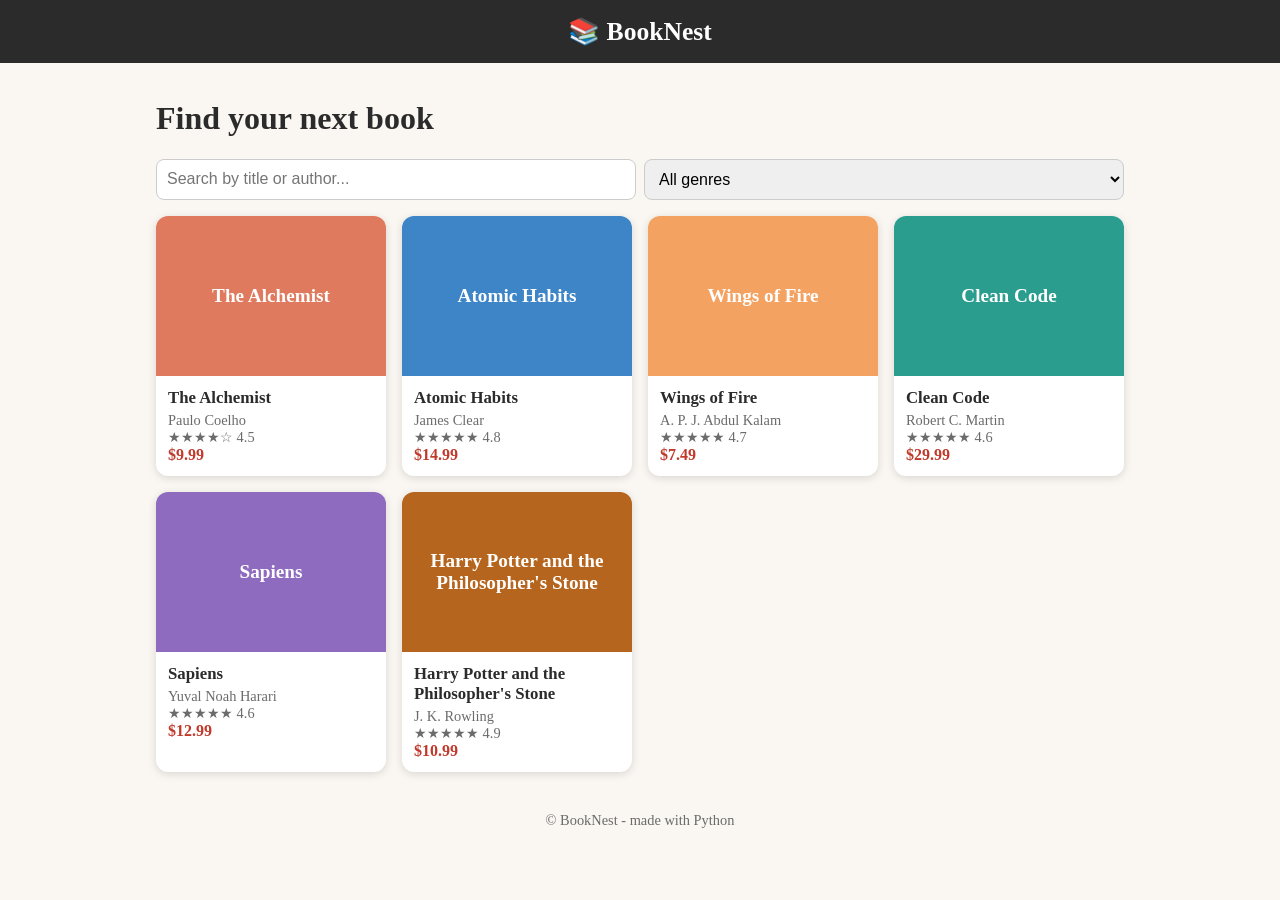
<file: book_website/site/index.html>
<!DOCTYPE html>
<html lang="en"><head>
<meta charset="utf-8">
<meta name="viewport" content="width=device-width, initial-scale=1">
<title>BookNest</title>
<link rel="stylesheet" href="style.css">
</head><body>
<header><a href="index.html">📚 BookNest</a></header>
<main><h1>Find your next book</h1>
<div class="controls">
<input id="q" placeholder="Search by title or author...">
<select id="g"><option value="">All genres</option><option value="Biography">Biography</option><option value="Fantasy">Fantasy</option><option value="Fiction">Fiction</option><option value="History">History</option><option value="Self-Help">Self-Help</option><option value="Technology">Technology</option></select></div>
<div class="grid"><a class="card" href="book-1.html" data-title="the alchemist" data-author="paulo coelho" data-genre="Fiction">
<div class="cover" style="background:#e07a5f">The Alchemist</div>
<div class="info"><h3>The Alchemist</h3>
<div class="muted">Paulo Coelho</div>
<div class="muted">★★★★☆ 4.5</div>
<div class="price">$9.99</div></div></a><a class="card" href="book-2.html" data-title="atomic habits" data-author="james clear" data-genre="Self-Help">
<div class="cover" style="background:#3d85c6">Atomic Habits</div>
<div class="info"><h3>Atomic Habits</h3>
<div class="muted">James Clear</div>
<div class="muted">★★★★★ 4.8</div>
<div class="price">$14.99</div></div></a><a class="card" href="book-3.html" data-title="wings of fire" data-author="a. p. j. abdul kalam" data-genre="Biography">
<div class="cover" style="background:#f4a261">Wings of Fire</div>
<div class="info"><h3>Wings of Fire</h3>
<div class="muted">A. P. J. Abdul Kalam</div>
<div class="muted">★★★★★ 4.7</div>
<div class="price">$7.49</div></div></a><a class="card" href="book-4.html" data-title="clean code" data-author="robert c. martin" data-genre="Technology">
<div class="cover" style="background:#2a9d8f">Clean Code</div>
<div class="info"><h3>Clean Code</h3>
<div class="muted">Robert C. Martin</div>
<div class="muted">★★★★★ 4.6</div>
<div class="price">$29.99</div></div></a><a class="card" href="book-5.html" data-title="sapiens" data-author="yuval noah harari" data-genre="History">
<div class="cover" style="background:#8e6bbf">Sapiens</div>
<div class="info"><h3>Sapiens</h3>
<div class="muted">Yuval Noah Harari</div>
<div class="muted">★★★★★ 4.6</div>
<div class="price">$12.99</div></div></a><a class="card" href="book-6.html" data-title="harry potter and the philosopher&#x27;s stone" data-author="j. k. rowling" data-genre="Fantasy">
<div class="cover" style="background:#b5651d">Harry Potter and the Philosopher&#x27;s Stone</div>
<div class="info"><h3>Harry Potter and the Philosopher&#x27;s Stone</h3>
<div class="muted">J. K. Rowling</div>
<div class="muted">★★★★★ 4.9</div>
<div class="price">$10.99</div></div></a></div></main>
<footer>© BookNest - made with Python</footer>
<script>
const q=document.getElementById('q'),g=document.getElementById('g');
function filter(){
  const t=q.value.toLowerCase(), genre=g.value;
  document.querySelectorAll('.card').forEach(c=>{
    const ok=(c.dataset.title.includes(t)||c.dataset.author.includes(t))&&(!genre||c.dataset.genre===genre);
    c.classList.toggle('hidden',!ok);
  });
}
q.addEventListener('input',filter); g.addEventListener('change',filter);
</script>
</body></html>
</file>
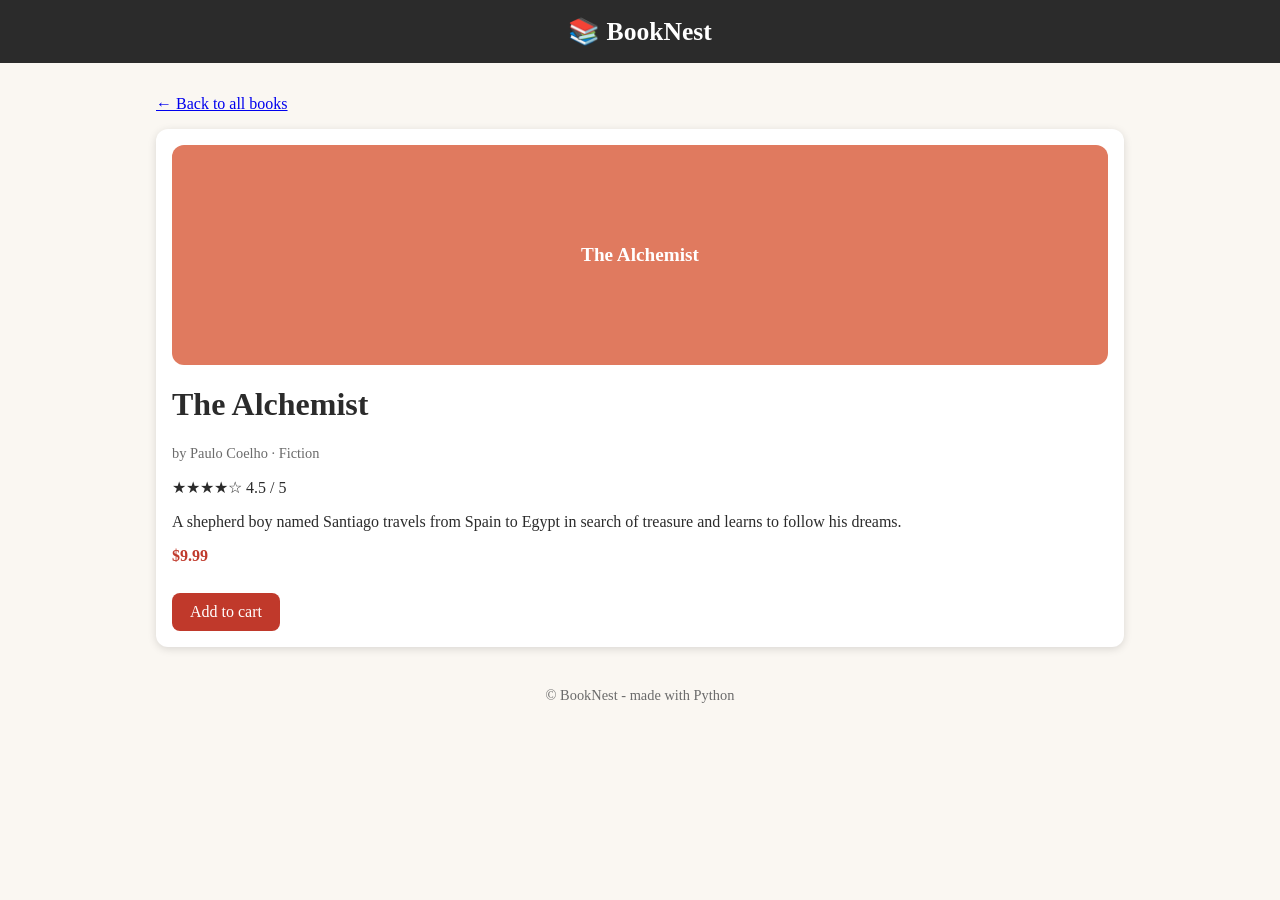
<file: book_website/site/book-1.html>
<!DOCTYPE html>
<html lang="en"><head>
<meta charset="utf-8">
<meta name="viewport" content="width=device-width, initial-scale=1">
<title>The Alchemist</title>
<link rel="stylesheet" href="style.css">
</head><body>
<header><a href="index.html">📚 BookNest</a></header>
<main><p><a href="index.html">← Back to all books</a></p>
<div class="detail">
<div class="cover" style="background:#e07a5f">The Alchemist</div>
<h1>The Alchemist</h1>
<p class="muted">by Paulo Coelho · Fiction</p>
<p>★★★★☆ 4.5 / 5</p>
<p>A shepherd boy named Santiago travels from Spain to Egypt in search of treasure and learns to follow his dreams.</p>
<p class="price">$9.99</p>
<a class="btn" href="#" onclick="alert('Added to cart (demo)');return false">Add to cart</a>
</div></main>
<footer>© BookNest - made with Python</footer>

</body></html>
</file>
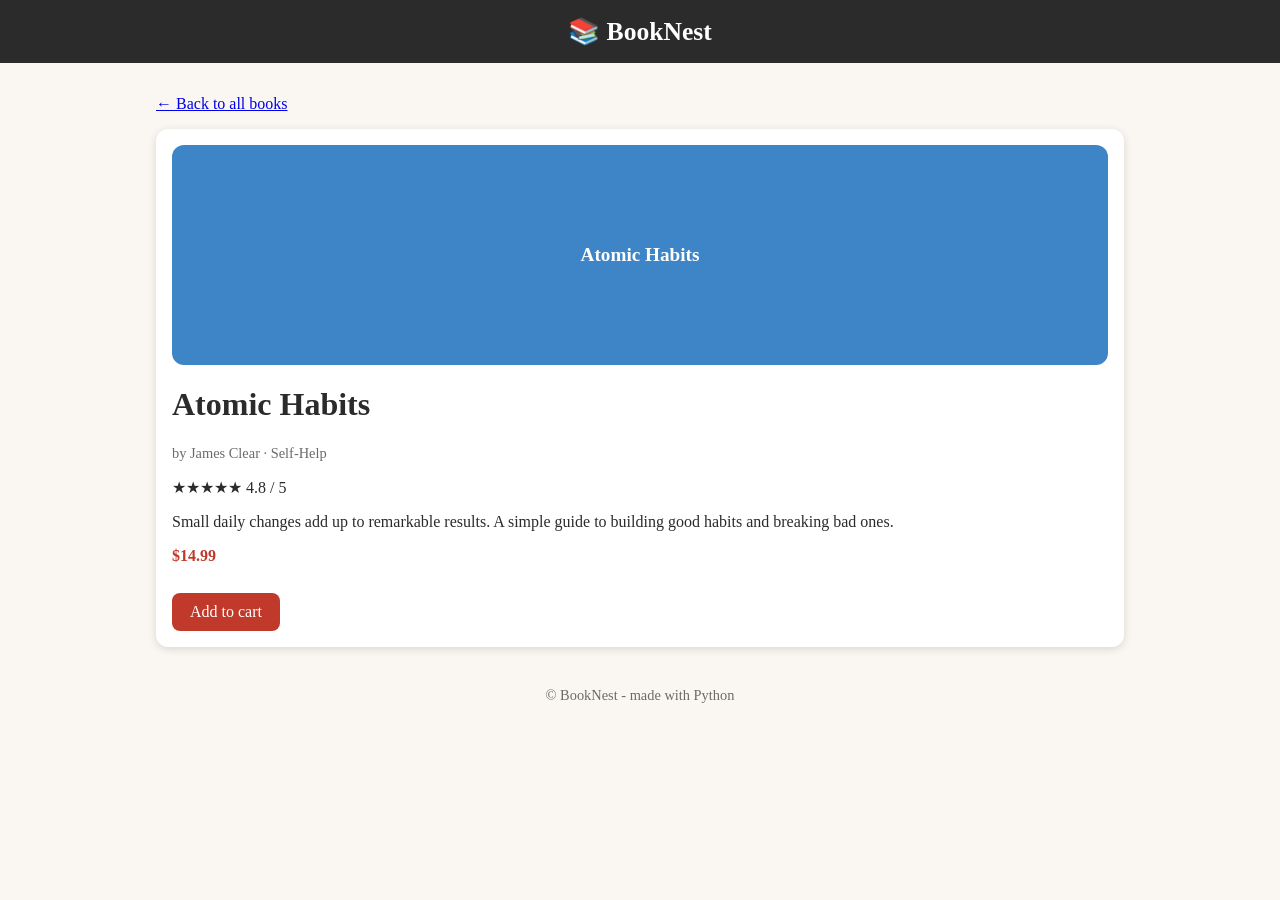
<file: book_website/site/book-2.html>
<!DOCTYPE html>
<html lang="en"><head>
<meta charset="utf-8">
<meta name="viewport" content="width=device-width, initial-scale=1">
<title>Atomic Habits</title>
<link rel="stylesheet" href="style.css">
</head><body>
<header><a href="index.html">📚 BookNest</a></header>
<main><p><a href="index.html">← Back to all books</a></p>
<div class="detail">
<div class="cover" style="background:#3d85c6">Atomic Habits</div>
<h1>Atomic Habits</h1>
<p class="muted">by James Clear · Self-Help</p>
<p>★★★★★ 4.8 / 5</p>
<p>Small daily changes add up to remarkable results. A simple guide to building good habits and breaking bad ones.</p>
<p class="price">$14.99</p>
<a class="btn" href="#" onclick="alert('Added to cart (demo)');return false">Add to cart</a>
</div></main>
<footer>© BookNest - made with Python</footer>

</body></html>
</file>
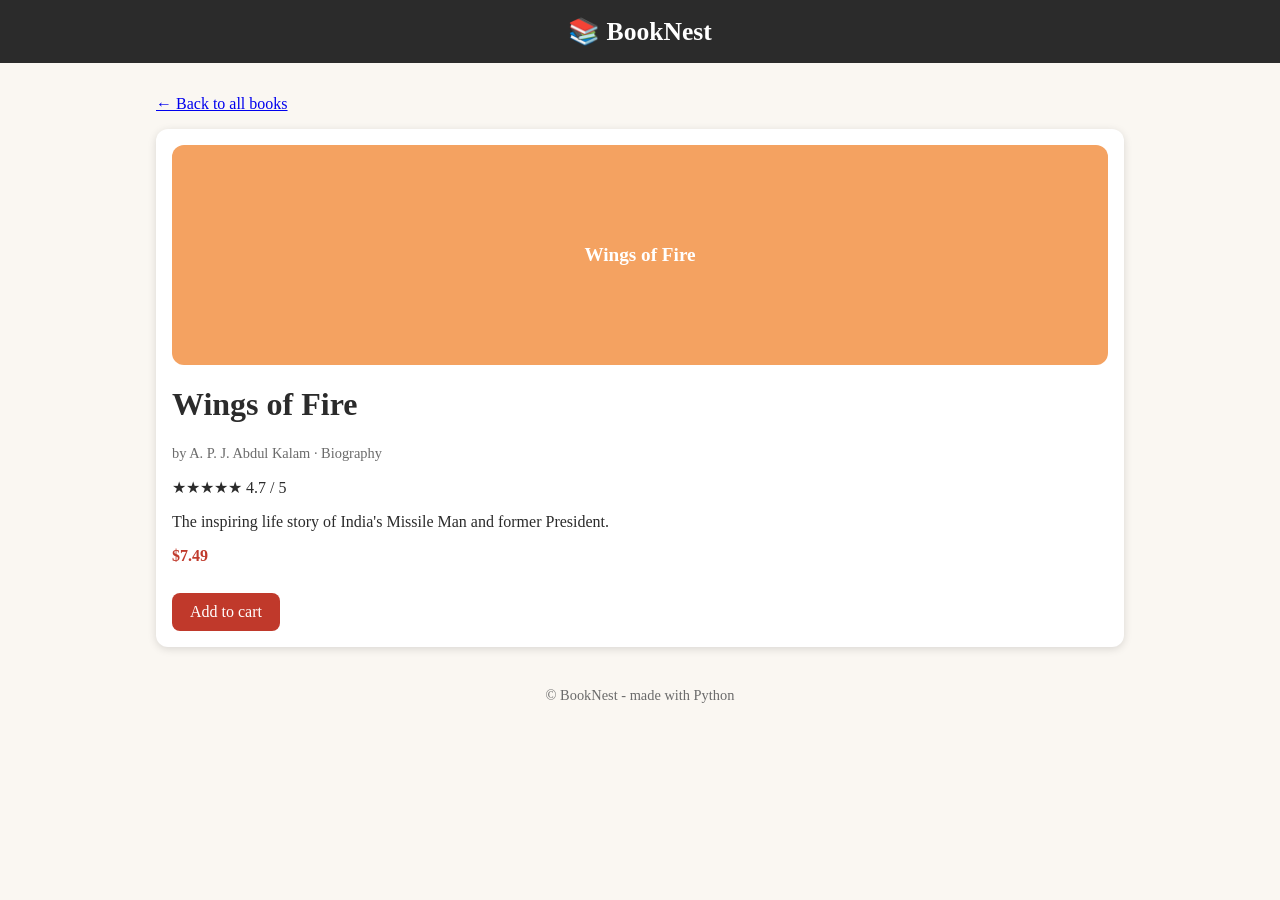
<file: book_website/site/book-3.html>
<!DOCTYPE html>
<html lang="en"><head>
<meta charset="utf-8">
<meta name="viewport" content="width=device-width, initial-scale=1">
<title>Wings of Fire</title>
<link rel="stylesheet" href="style.css">
</head><body>
<header><a href="index.html">📚 BookNest</a></header>
<main><p><a href="index.html">← Back to all books</a></p>
<div class="detail">
<div class="cover" style="background:#f4a261">Wings of Fire</div>
<h1>Wings of Fire</h1>
<p class="muted">by A. P. J. Abdul Kalam · Biography</p>
<p>★★★★★ 4.7 / 5</p>
<p>The inspiring life story of India&#x27;s Missile Man and former President.</p>
<p class="price">$7.49</p>
<a class="btn" href="#" onclick="alert('Added to cart (demo)');return false">Add to cart</a>
</div></main>
<footer>© BookNest - made with Python</footer>

</body></html>
</file>
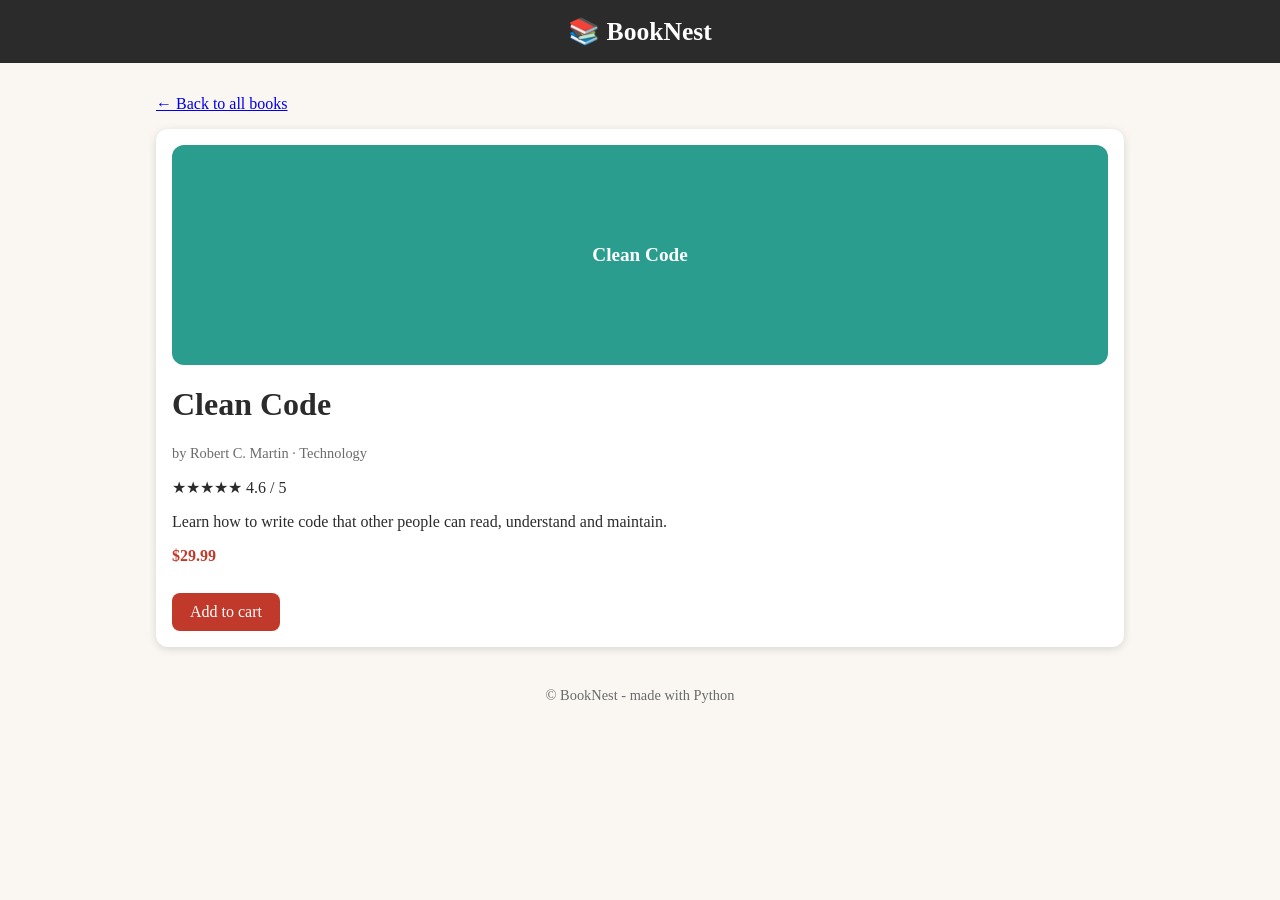
<file: book_website/site/book-4.html>
<!DOCTYPE html>
<html lang="en"><head>
<meta charset="utf-8">
<meta name="viewport" content="width=device-width, initial-scale=1">
<title>Clean Code</title>
<link rel="stylesheet" href="style.css">
</head><body>
<header><a href="index.html">📚 BookNest</a></header>
<main><p><a href="index.html">← Back to all books</a></p>
<div class="detail">
<div class="cover" style="background:#2a9d8f">Clean Code</div>
<h1>Clean Code</h1>
<p class="muted">by Robert C. Martin · Technology</p>
<p>★★★★★ 4.6 / 5</p>
<p>Learn how to write code that other people can read, understand and maintain.</p>
<p class="price">$29.99</p>
<a class="btn" href="#" onclick="alert('Added to cart (demo)');return false">Add to cart</a>
</div></main>
<footer>© BookNest - made with Python</footer>

</body></html>
</file>
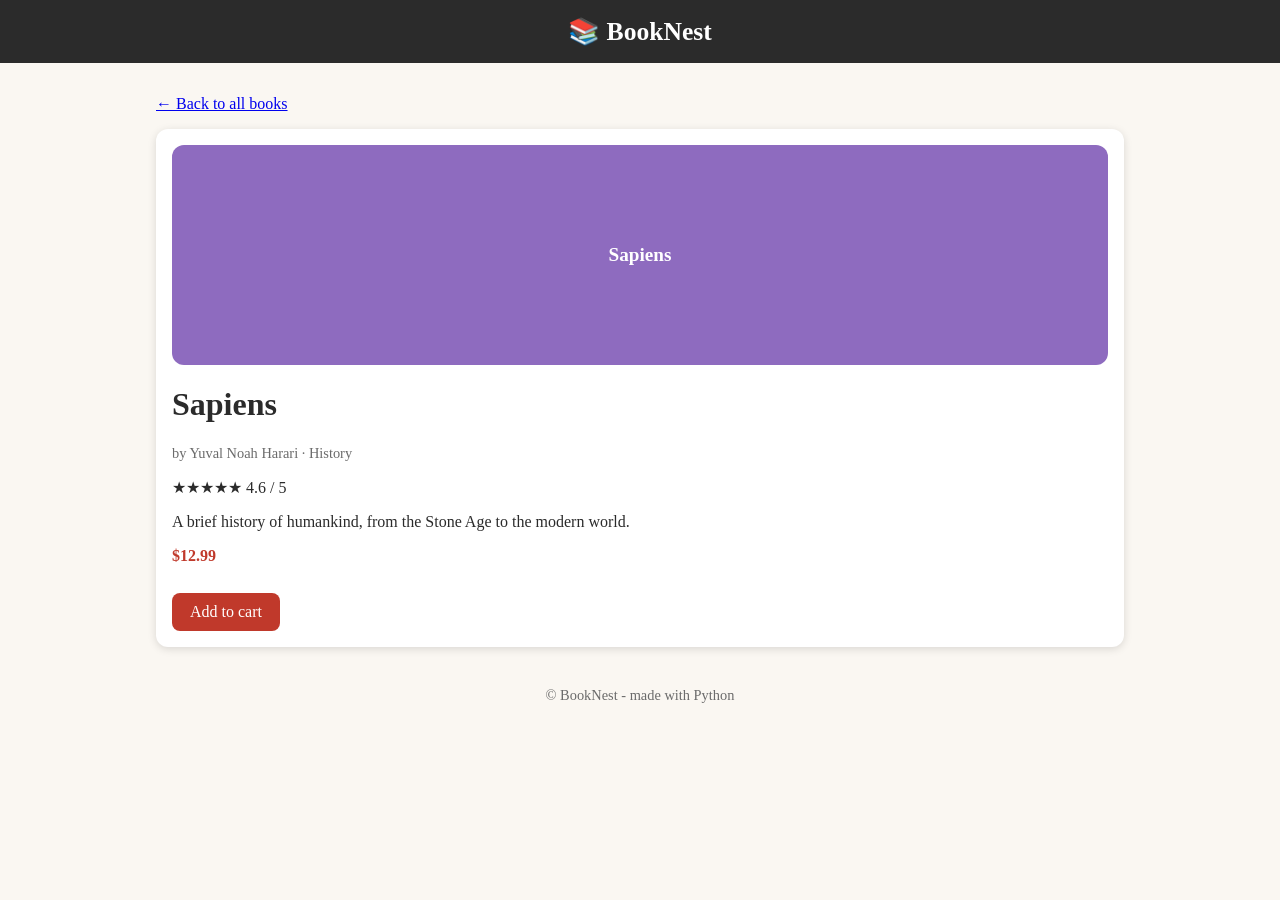
<file: book_website/site/book-5.html>
<!DOCTYPE html>
<html lang="en"><head>
<meta charset="utf-8">
<meta name="viewport" content="width=device-width, initial-scale=1">
<title>Sapiens</title>
<link rel="stylesheet" href="style.css">
</head><body>
<header><a href="index.html">📚 BookNest</a></header>
<main><p><a href="index.html">← Back to all books</a></p>
<div class="detail">
<div class="cover" style="background:#8e6bbf">Sapiens</div>
<h1>Sapiens</h1>
<p class="muted">by Yuval Noah Harari · History</p>
<p>★★★★★ 4.6 / 5</p>
<p>A brief history of humankind, from the Stone Age to the modern world.</p>
<p class="price">$12.99</p>
<a class="btn" href="#" onclick="alert('Added to cart (demo)');return false">Add to cart</a>
</div></main>
<footer>© BookNest - made with Python</footer>

</body></html>
</file>
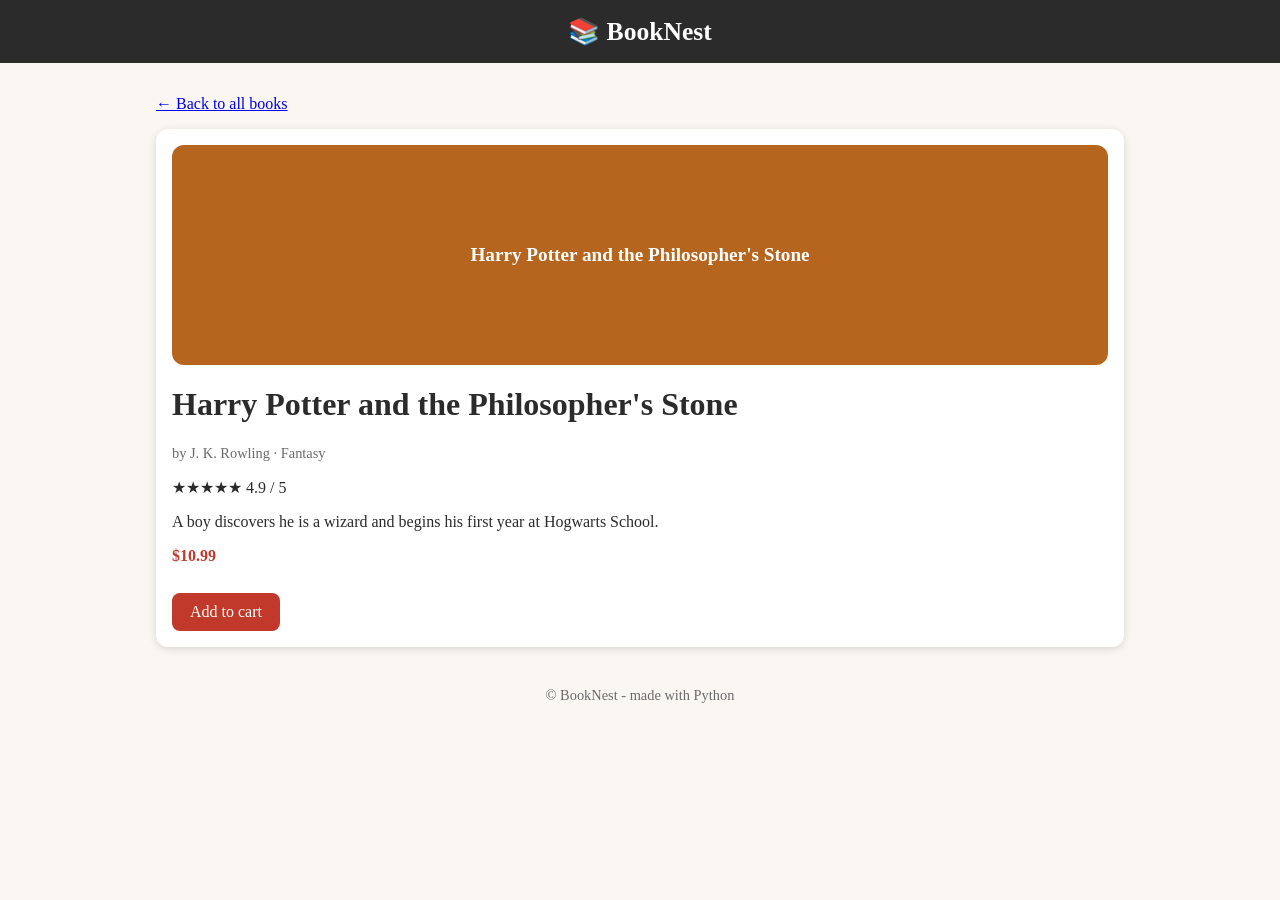
<file: book_website/site/book-6.html>
<!DOCTYPE html>
<html lang="en"><head>
<meta charset="utf-8">
<meta name="viewport" content="width=device-width, initial-scale=1">
<title>Harry Potter and the Philosopher&#x27;s Stone</title>
<link rel="stylesheet" href="style.css">
</head><body>
<header><a href="index.html">📚 BookNest</a></header>
<main><p><a href="index.html">← Back to all books</a></p>
<div class="detail">
<div class="cover" style="background:#b5651d">Harry Potter and the Philosopher&#x27;s Stone</div>
<h1>Harry Potter and the Philosopher&#x27;s Stone</h1>
<p class="muted">by J. K. Rowling · Fantasy</p>
<p>★★★★★ 4.9 / 5</p>
<p>A boy discovers he is a wizard and begins his first year at Hogwarts School.</p>
<p class="price">$10.99</p>
<a class="btn" href="#" onclick="alert('Added to cart (demo)');return false">Add to cart</a>
</div></main>
<footer>© BookNest - made with Python</footer>

</body></html>
</file>
<file: book_website/site/style.css>
:root{--bg:#faf7f2;--card:#fff;--text:#2b2b2b;--muted:#6b6b6b;--accent:#c0392b}
*{box-sizing:border-box}
body{margin:0;font-family:Georgia,serif;background:var(--bg);color:var(--text)}
header{background:#2b2b2b;color:#fff;padding:16px;text-align:center}
header a{color:#fff;text-decoration:none;font-size:1.6rem;font-weight:bold}
main{max-width:1000px;margin:auto;padding:16px}
.controls{display:flex;gap:8px;flex-wrap:wrap;margin-bottom:16px}
.controls input,.controls select{flex:1;min-width:140px;padding:10px;font-size:1rem;border:1px solid #ccc;border-radius:8px}
.grid{display:grid;grid-template-columns:repeat(auto-fill,minmax(220px,1fr));gap:16px}
.card{background:var(--card);border-radius:12px;overflow:hidden;box-shadow:0 2px 8px #0002;text-decoration:none;color:inherit;display:block}
.cover{height:160px;display:flex;align-items:center;justify-content:center;color:#fff;font-size:1.2rem;font-weight:bold;padding:12px;text-align:center}
.info{padding:12px}
.info h3{margin:0 0 4px;font-size:1.05rem}
.muted{color:var(--muted);font-size:.9rem}
.price{color:var(--accent);font-weight:bold}
.detail{background:var(--card);border-radius:12px;padding:16px;box-shadow:0 2px 8px #0002}
.detail .cover{height:220px;border-radius:12px;margin-bottom:16px}
.btn{display:inline-block;background:var(--accent);color:#fff;padding:10px 18px;border-radius:8px;text-decoration:none;margin-top:12px}
footer{text-align:center;color:var(--muted);padding:24px;font-size:.9rem}
.hidden{display:none}
</file>
